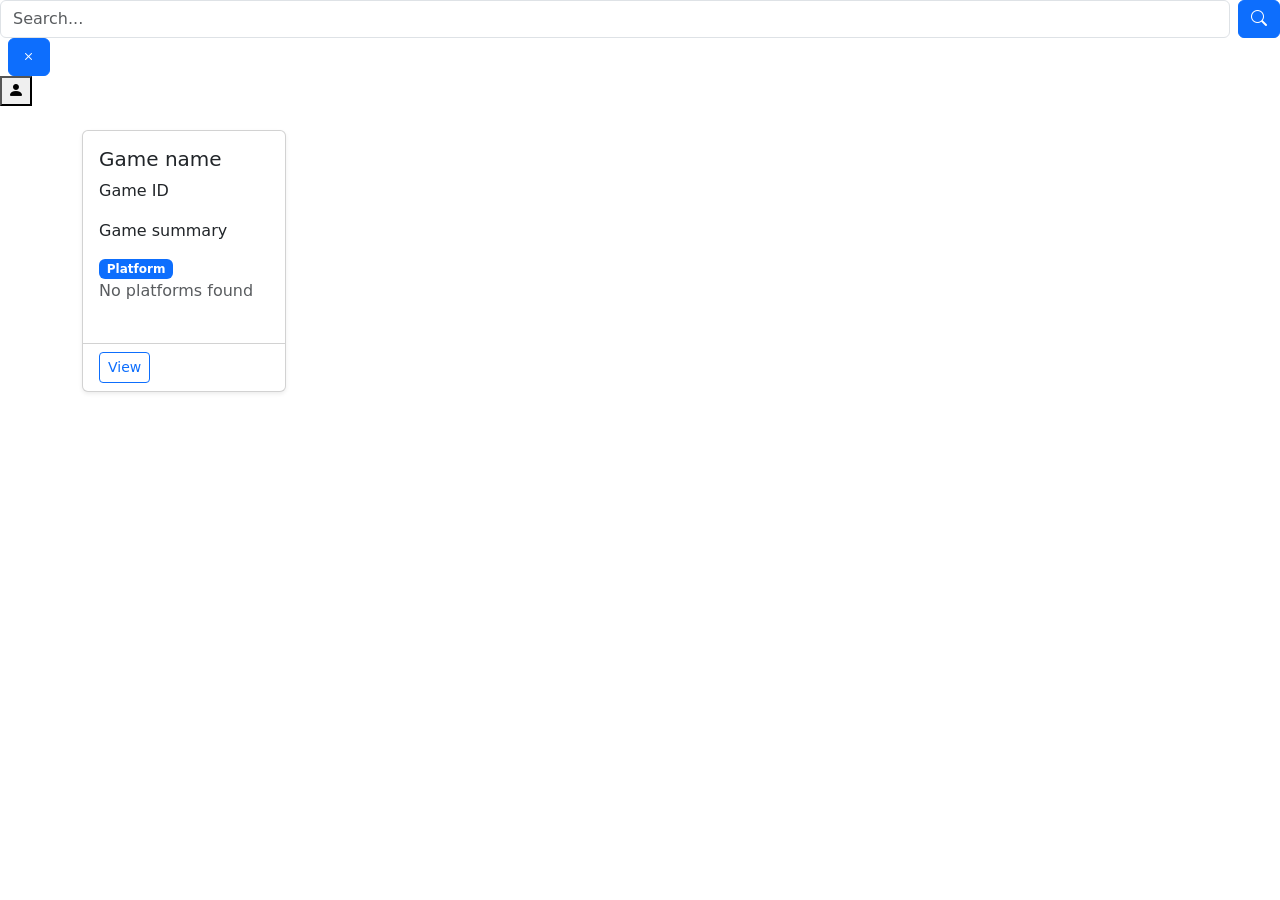
<file: src/main/resources/templates/index.html>
<!DOCTYPE html>
<html xmlns="http://www.w3.org/1999/xhtml" 
      xmlns:th="http://www.thymeleaf.org"
      lang="en">
<head>
    <meta charset="UTF-8">
    <meta name="viewport" content="width=device-width, initial-scale=1.0">
    <title th:text="${pageTitle ?: 'Looking to play'}">Template</title>
    
    <!-- Bootstrap CSS -->
    <link href="https://cdn.jsdelivr.net/npm/bootstrap@5.3.2/dist/css/bootstrap.min.css" rel="stylesheet">
    
    <!-- Bootstrap Icons (for profile icon) -->
    <link href="https://cdn.jsdelivr.net/npm/bootstrap-icons@1.11.1/font/bootstrap-icons.css" rel="stylesheet">

    <link rel="stylesheet" th:href="@{/styles.css}">
    
</head>
<body>
    <!-- Top Section (10% height) -->
    <header class="top-section">
        <!-- Centered Search Bar -->
        <div class="search-container">
            <form class="d-flex" th:action="@{/games/search}" method="get">
                <input type="text" 
                       class="form-control search-bar" 
                       placeholder="Search..." 
                       th:name="name"
                       th:value="${searchQuery}">
                <button type="submit" class="btn btn-primary ms-2">
                    <i class="bi bi-search"></i>
                </button>
            </form>
        </div>
        <!-- Clear search button-->
        <div class="clear-search-button">
            <form class="d-flex" th:action="@{/}" method="get">
                <button type="submit" class="btn btn-primary ms-2">
                    <i class="bi bi-x"></i>
                </button>
            </form>
        </div>
        
        <!-- Profile Dropdown Button (right side) -->
        <div class="position-relative">
            <button class="profile-btn" 
                    type="button" 
                    id="profileDropdown" 
                    data-bs-toggle="dropdown" 
                    aria-expanded="false"
                    th:title="${userName ?: 'Profile'}">
                <i class="bi bi-person-fill"></i>
            </button>
            <ul class="dropdown-menu dropdown-menu-end shadow" 
                aria-labelledby="profileDropdown">
                <li><h6 class="dropdown-header" th:text="${userName ?: 'User Name'}">User</h6></li>
                <li><hr class="dropdown-divider"></li>
                <li>
                    <a class="dropdown-item" th:href="@{/profile}">
                        <i class="bi bi-person me-2"></i>Profile
                    </a>
                </li>
                <li>
                    <a class="dropdown-item" th:href="@{/settings}">
                        <i class="bi bi-gear me-2"></i>Settings
                    </a>
                </li>
                <li><hr class="dropdown-divider"></li>
                <li>
                    <a class="dropdown-item text-danger" th:href="@{/logout}">
                        <i class="bi bi-box-arrow-right me-2"></i>Logout
                    </a>
                </li>
            </ul>
        </div>
    </header>

    <main class="container py-4">
        <div class="row row-cols-1 row-cols-sm-2 row-cols-md-3 row-cols-lg-4 row-cols-xl-5 g-4">

            <div class="col" th:each="game : ${games}">
                <div class="card h-100 shadow-sm">
<!--                    <img th:src="@{'/images/' + ${game.cover}}"-->
<!--                         class="card-img-top"-->
<!--                         alt="Card image"-->
<!--                         loading="lazy">-->

                    <div class="card-body">
                        <h5 class="card-title" th:text="${game.name}">
                            Game name
                        </h5>

                        <p class="card-text" th:text="${game.id}">
                            Game ID
                        </p>

                        <p class="card-text" th:text="${game.summary}">
                            Game summary
                        </p>

                        <!-- Platforms -->
                        <fieldset class="mb-4">
                            <div
                                    class="d-flex flex-wrap gap-2"
                                    th:if="${game.platforms != null and not #lists.isEmpty(game.platforms)}">

                            <span
                                    class="badge text-bg-primary"
                                    th:each="p : ${game.platforms}"
                                    th:text="${p.abbreviation}">
                                Platform
                            </span>
                            </div>

                            <div
                                    class="text-muted"
                                    th:if="${game.platforms == null or #lists.isEmpty(game.platforms)}">
                                No platforms found
                            </div>
                        </fieldset>
                    </div>

                        <div class="card-footer bg-transparent">
                            <a th:href="@{/games/viewgamedetails(id=${game.id})}" button class="btn btn-outline-primary btn-sm">View</a>
                        </div>
                </div>
            </div>

        </div>
    </main>

    <!-- Bootstrap JS Bundle -->
    <script src="https://cdn.jsdelivr.net/npm/bootstrap@5.3.2/dist/js/bootstrap.bundle.min.js"></script>
</body>
</html>
</file>
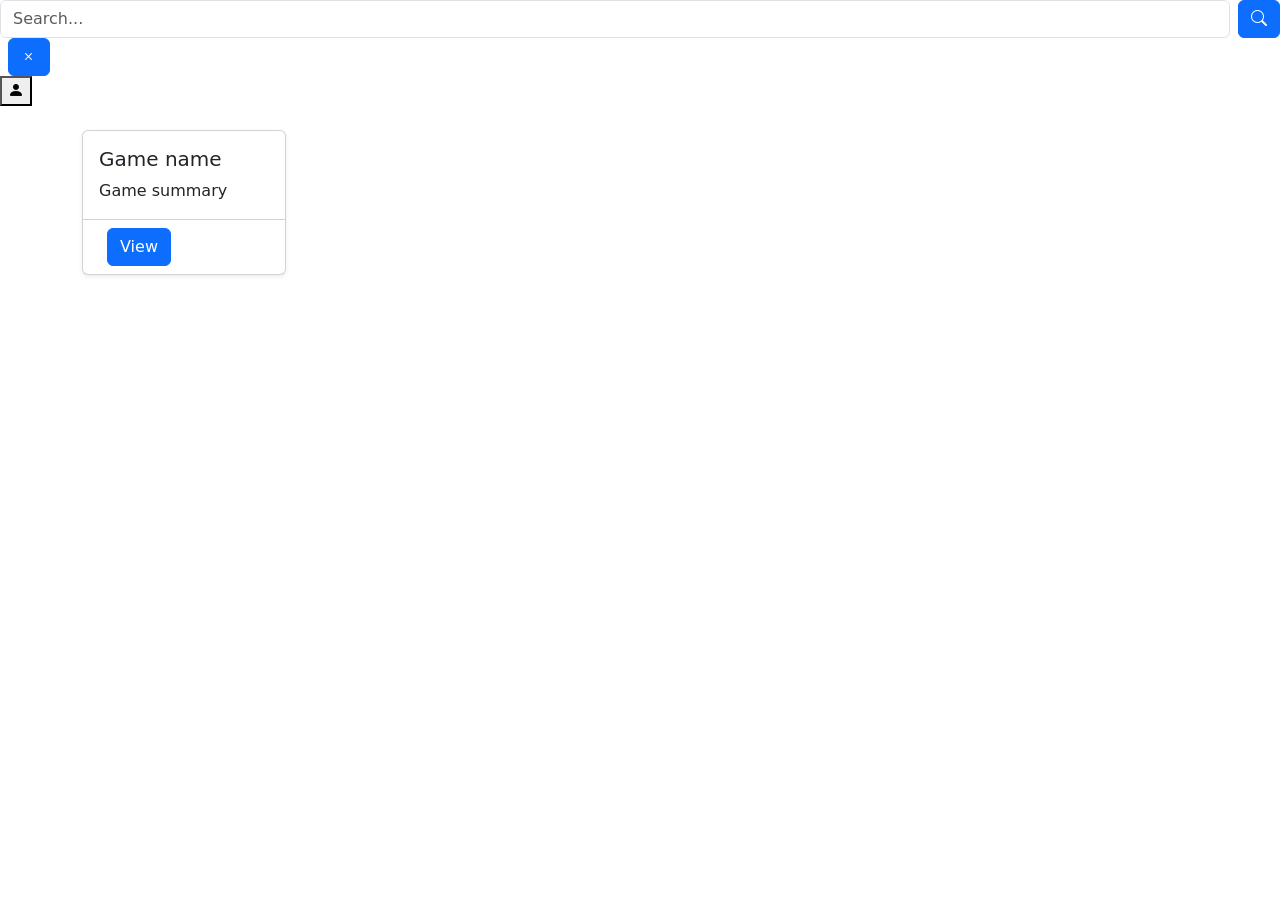
<file: src/main/resources/templates/addnewgame.html>
<!DOCTYPE html>
<html xmlns="http://www.w3.org/1999/xhtml"
      xmlns:th="http://www.thymeleaf.org"
      lang="en">
<head>
    <meta charset="UTF-8">
    <meta name="viewport" content="width=device-width, initial-scale=1.0">
    <title th:text="${pageTitle ?: 'Add new game'}">Template</title>

    <!-- Bootstrap CSS -->
    <link href="https://cdn.jsdelivr.net/npm/bootstrap@5.3.2/dist/css/bootstrap.min.css" rel="stylesheet">

    <!-- Bootstrap Icons (for profile icon) -->
    <link href="https://cdn.jsdelivr.net/npm/bootstrap-icons@1.11.1/font/bootstrap-icons.css" rel="stylesheet">

    <link rel="stylesheet" th:href="@{/styles.css}">

</head>
<body>
<!-- Top Section (10% height) -->
<header class="top-section">
    <!-- Centered Search Bar -->
    <div class="search-container">
        <form class="d-flex" th:action="@{/search}" method="get">
            <input type="text"
                   class="form-control search-bar"
                   placeholder="Search..."
                   th:name="name"
                   th:value="${searchQuery}">
            <button type="submit" class="btn btn-primary ms-2">
                <i class="bi bi-search"></i>
            </button>
        </form>
    </div>

    <!-- Clear search button-->
    <div class="clear-search-button">
        <form class="d-flex" th:action="@{/}" method="get">
            <button type="submit" class="btn btn-primary ms-2">
                <i class="bi bi-x"></i>
            </button>
        </form>
    </div>

    <!-- Profile Dropdown Button (right side) -->
    <div class="position-relative">
        <button class="profile-btn"
                type="button"
                id="profileDropdown"
                data-bs-toggle="dropdown"
                aria-expanded="false"
                th:title="${userName ?: 'Profile'}">
            <i class="bi bi-person-fill"></i>
        </button>
        <ul class="dropdown-menu dropdown-menu-end shadow"
            aria-labelledby="profileDropdown">
            <li><h6 class="dropdown-header" th:text="${userName ?: 'User Name'}">User</h6></li>
            <li>
                <hr class="dropdown-divider">
            </li>
            <li>
                <a class="dropdown-item" th:href="@{/profile}">
                    <i class="bi bi-person me-2"></i>Profile
                </a>
            </li>
            <li>
                <a class="dropdown-item" th:href="@{/settings}">
                    <i class="bi bi-gear me-2"></i>Settings
                </a>
            </li>
            <li>
                <hr class="dropdown-divider">
            </li>
            <li>
                <a class="dropdown-item text-danger" th:href="@{/logout}">
                    <i class="bi bi-box-arrow-right me-2"></i>Logout
                </a>
            </li>
        </ul>
    </div>
</header>

<main class="container py-4">
    <div class="row row-cols-1 row-cols-sm-2 row-cols-md-3 row-cols-lg-4 row-cols-xl-5 g-4">
        <div class="col" th:each="response : ${response}">
            <div class="card h-100 shadow-sm">
                <!--                    <img th:src="@{'/images/' + ${game.cover}}"-->
                <!--                         class="card-img-top"-->
                <!--                         alt="Card image"-->
                <!--                         loading="lazy">-->

                <div class="card-body">
                    <input type="hidden" th:value="${response.id}" name="id">
                    <h5 class="card-title" th:text="${response.name}">
                        Game name
                    </h5>

                    <p class="card-text" th:text="${response.summary}">
                        Game summary
                    </p>
                </div>
                <div class="card-footer bg-transparent">
                    <form class="d-flex" method="get" th:action="@{/newgamedetails}">
                        <input name="id" th:value="${response.id}" type="hidden">
                        <button class="btn btn-primary ms-2" type="submit">View</button>
                    </form>
                </div>
            </div>
        </div>
    </div>
    </div>
</main>

<!-- Bootstrap JS Bundle -->
<script src="https://cdn.jsdelivr.net/npm/bootstrap@5.3.2/dist/js/bootstrap.bundle.min.js"></script>
</body>
</html>
</file>
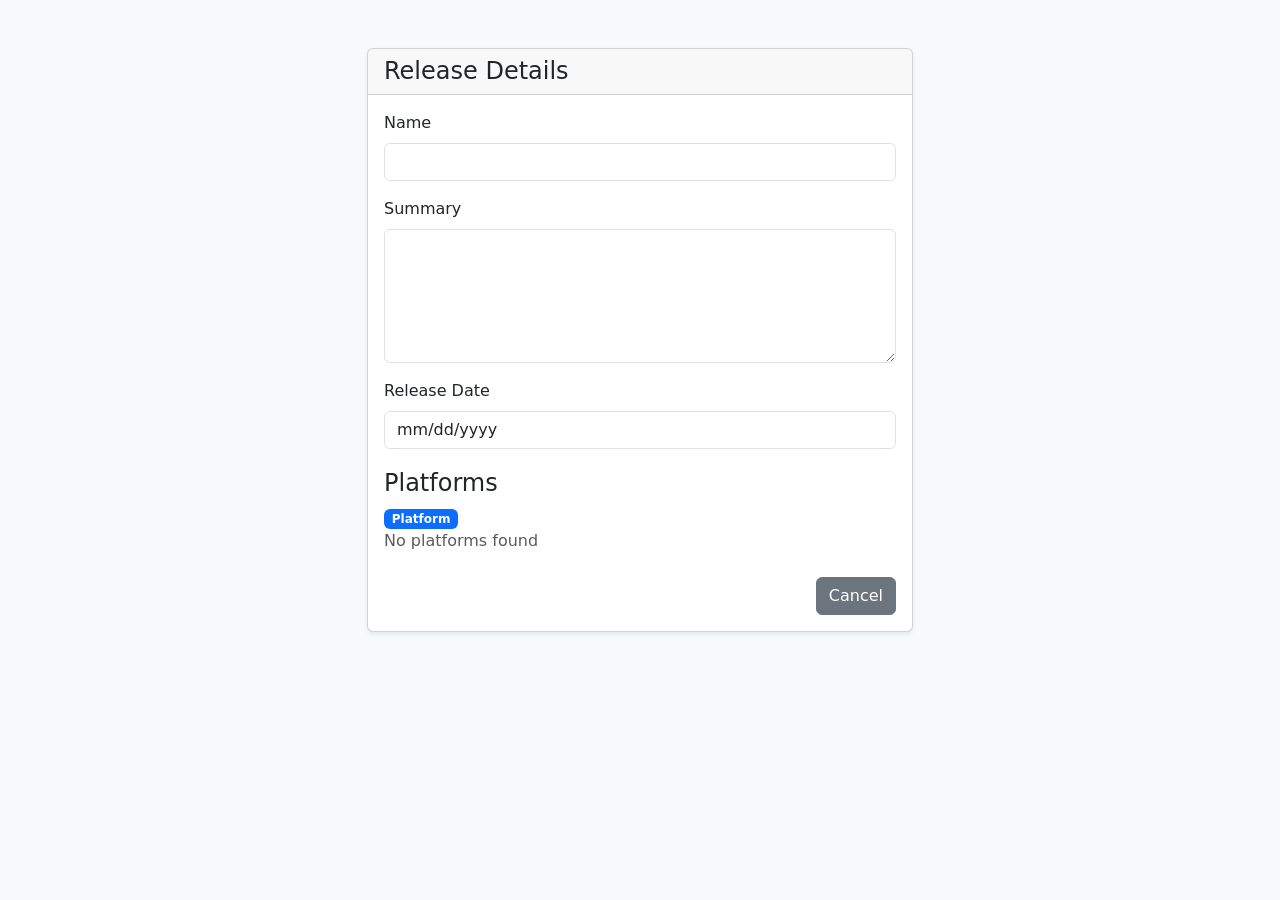
<file: src/main/resources/templates/gamedetails.html>
<!DOCTYPE html>
<html lang="en"
      xmlns:th="http://www.thymeleaf.org">

<head>
    <meta charset="UTF-8">
    <meta content="width=device-width, initial-scale=1" name="viewport">

    <title>Game details</title>

    <!-- Bootstrap 5 CSS -->
    <link
            href="https://cdn.jsdelivr.net/npm/bootstrap@5.3.3/dist/css/bootstrap.min.css"
            rel="stylesheet">
</head>

<body class="bg-light">

<div class="container py-5">
    <div class="row justify-content-center">
        <div class="col-12 col-md-8 col-lg-6">

            <div class="card shadow-sm">
                <div class="card-header">
                    <h1 class="h4 mb-0">Release Details</h1>
                </div>

                <div class="card-body">

                    <!-- Name -->
                    <div class="mb-3">
                        <label class="form-label" for="name">
                            Name
                        </label>

                        <input
                                class="form-control"
                                id="name"
                                readonly
                                th:field="${game.name}"
                                type="text">
                    </div>

                    <!-- Summary -->
                    <div class="mb-3">
                        <label class="form-label" for="summary">
                            Summary
                        </label>

                        <textarea
                                class="form-control"
                                id="summary"
                                readonly
                                rows="5"
                                th:field="${game.summary}"></textarea>
                    </div>

                    <!-- Release Date -->
                    <div class="mb-3">
                        <label class="form-label" for="releaseDate">
                            Release Date
                        </label>

                        <input
                                class="form-control"
                                id="releaseDate"
                                readonly
                                th:field="${game.firstReleaseDate}"
                                type="date">
                    </div>

                    <!-- Platforms -->
                    <fieldset class="mb-4">
                        <legend class="form-label">
                            Platforms
                        </legend>

                        <div
                                class="d-flex flex-wrap gap-2"
                                th:if="${game.platforms != null and not #lists.isEmpty(game.platforms)}">

                            <span
                                    class="badge text-bg-primary"
                                    th:each="p : ${game.platforms}"
                                    th:text="${p.abbreviation}">
                                Platform
                            </span>
                        </div>

                        <div
                                class="text-muted"
                                th:if="${game.platforms == null or #lists.isEmpty(game.platforms)}">
                            No platforms found
                        </div>
                    </fieldset>

                    <!-- Buttons -->
                    <div class="d-flex justify-content-end gap-2">
                        <button
                                class="btn btn-secondary"
                                onclick="history.back()"
                                type="button">
                            Cancel
                        </button>
                    </div>

                </div>
            </div>

        </div>
    </div>
</div>

<!-- Bootstrap 5 JavaScript Bundle -->
<script
        src="https://cdn.jsdelivr.net/npm/bootstrap@5.3.3/dist/js/bootstrap.bundle.min.js">
</script>

</body>
</html>
</file>
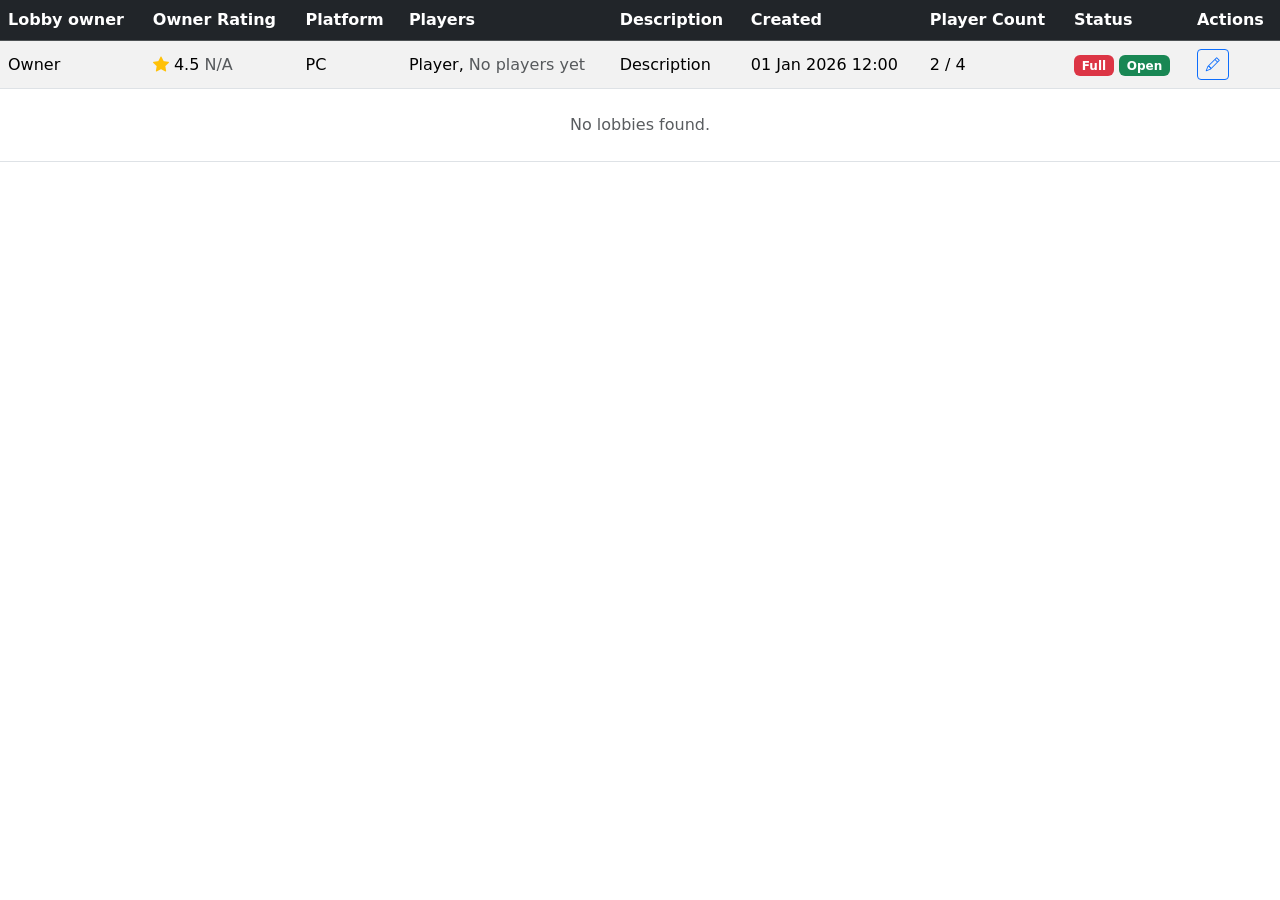
<file: src/main/resources/templates/lobbies.html>
<!DOCTYPE html>
<html lang="en"
      xmlns="http://www.w3.org/1999/xhtml"
      xmlns:th="http://www.thymeleaf.org">
<head>
    <meta charset="UTF-8">
    <meta content="width=device-width, initial-scale=1.0" name="viewport">
    <title th:text="${pageTitle ?: 'Game Lobbies'}">Template</title>

    <!-- Bootstrap CSS -->
    <link href="https://cdn.jsdelivr.net/npm/bootstrap@5.3.2/dist/css/bootstrap.min.css" rel="stylesheet">

    <!-- Bootstrap Icons -->
    <link href="https://cdn.jsdelivr.net/npm/bootstrap-icons@1.11.1/font/bootstrap-icons.css" rel="stylesheet">

    <link rel="stylesheet" th:href="@{/styles.css}">
</head>
<body>
<div class="table-responsive">
    <table class="table table-striped table-hover align-middle">
        <thead class="table-dark">
        <tr>
            <th scope="col">Lobby owner</th>
            <th scope="col">Owner Rating</th>
            <th scope="col">Platform</th>
            <th scope="col">Players</th>
            <th scope="col">Description</th>
            <th scope="col">Created</th>
            <th scope="col">Player Count</th>
            <th scope="col">Status</th>
            <th scope="col">Actions</th>
        </tr>
        </thead>
        <tbody>
        <!-- One row per lobby in the "lobbies" model attribute -->
        <tr th:each="lobby : ${lobbies}">
            <td th:text="${lobby.owner.username}">Owner</td>
            <td>
                <span th:if="${lobby.owner.rating != null}">
                    <i class="bi bi-star-fill text-warning"></i>
                    <span th:text="${#numbers.formatDecimal(lobby.owner.rating, 1, 1)}">4.5</span>
                </span>
                <span th:unless="${lobby.owner.rating != null}" class="text-muted">N/A</span>
            </td>
            <td th:text="${lobby.platform}">PC</td>
            <td>
                <span th:each="player, stat : ${lobby.players}">
                    <span th:text="${player.username}">Player</span><span th:unless="${stat.last}">, </span>
                </span>
                <span th:if="${#lists.isEmpty(lobby.players)}" class="text-muted">No players yet</span>
            </td>
            <td th:text="${lobby.description}">Description</td>
            <td th:text="${#temporals.format(lobby.createdAt, 'dd MMM yyyy HH:mm')}">01 Jan 2026 12:00</td>
            <td th:text="${#lists.size(lobby.players)} + ' / ' + ${lobby.maxPlayers}">2 / 4</td>
            <td>
                <span th:if="${#lists.size(lobby.players) >= lobby.maxPlayers}" class="badge text-bg-danger">Full</span>
                <span th:unless="${#lists.size(lobby.players) >= lobby.maxPlayers}" class="badge text-bg-success">Open</span>
            </td>
            <td>
                <a class="btn btn-sm btn-outline-primary me-1"
                   th:href="@{/lobbies/{id}/edit(id=${lobby.id})}"
                   title="Edit lobby">
                    <i class="bi bi-pencil"></i>
                </a>
            </td>
        </tr>

        <!-- Empty state -->
        <tr th:if="${#lists.isEmpty(lobbies)}">
            <td colspan="9" class="text-center text-muted py-4">No lobbies found.</td>
        </tr>
        </tbody>
    </table>
</div>

</body>
</html>
</file>
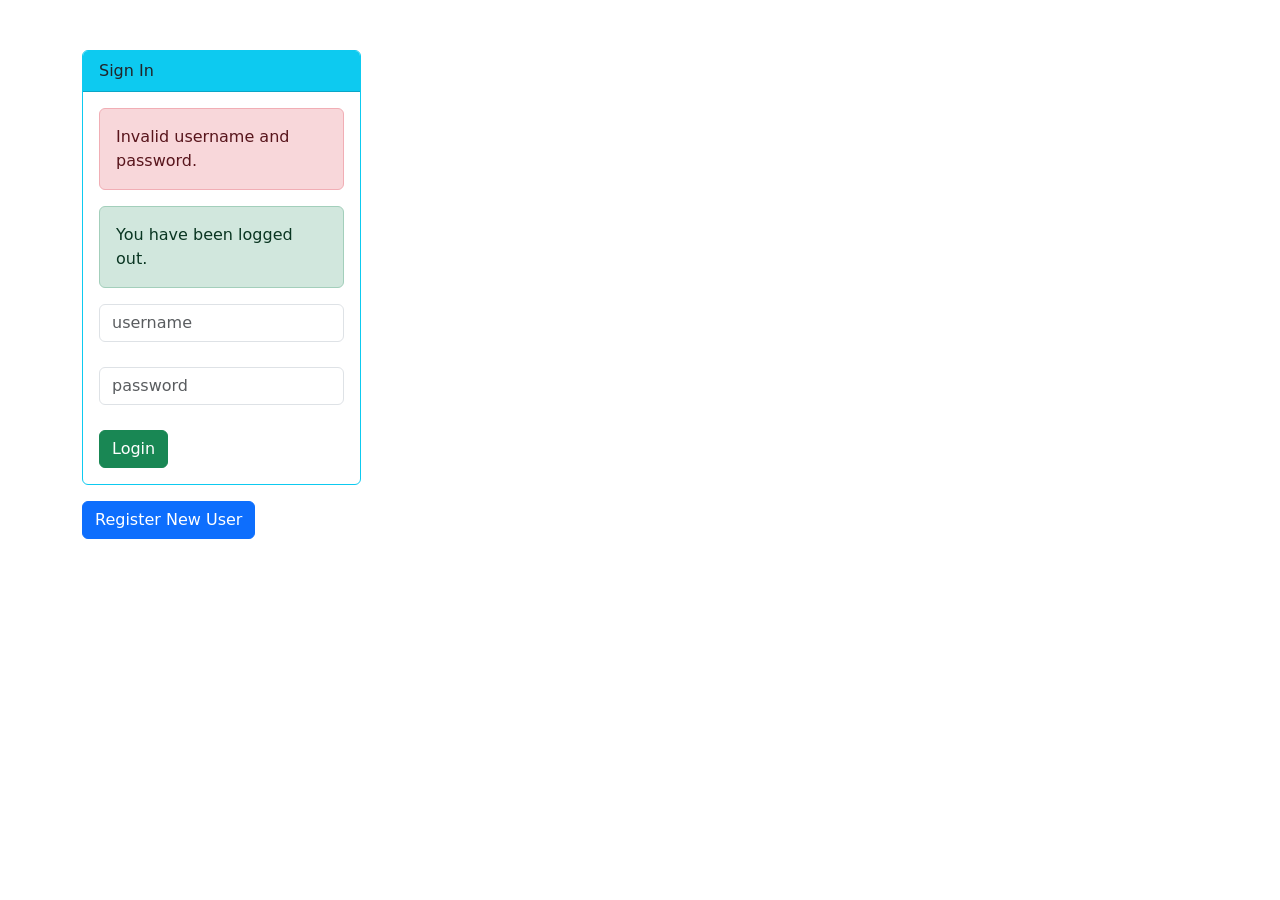
<file: src/main/resources/templates/login.html>
<!DOCTYPE html>
<html xmlns:th="http://www.thymeleaf.org">

<head>
    <title>Login Page</title>
    <meta charset="utf-8">
    <meta name="viewport" content="width=device-width, initial-scale=1">
    <link href="https://cdn.jsdelivr.net/npm/bootstrap@5.2.3/dist/css/bootstrap.min.css" rel="stylesheet"
          integrity="sha384-rbsA2VBKQhggwzxH7pPCaAqO46MgnOM80zW1RWuH61DGLwZJEdK2Kadq2F9CUG65" crossorigin="anonymous">
</head>

<body>

<div class="container">

    <div id="loginbox" style="margin-top: 50px;"
         class="col-md-3 col-md-offset-2 col-sm-6 col-sm-offset-2">

        <div class="card border-info">

            <div class="card-header bg-info">
                Sign In
            </div>

            <div class="card-body">

                <div class="card-text">

                    <!-- Login Form -->
                    <form action="#" th:action="@{/authenticateTheUser}"
                          method="POST" class="form-horizontal">

                        <!-- Place for messages: error, alert etc ... -->
                        <div class="form-group">
                            <div class="col-xs-15">
                                <div>

                                    <!-- Check for login error -->

                                    <div th:if="${param.error}">

                                        <div class="alert alert-danger col-xs-offset-1 col-xs-10">
                                            Invalid username and password.
                                        </div>

                                    </div>

                                    <!-- Check for logout -->

                                    <div th:if="${param.logout}">

                                        <div class="alert alert-success col-xs-offset-1 col-xs-10">
                                            You have been logged out.
                                        </div>

                                    </div>

                                </div>
                            </div>
                        </div>

                        <!-- User name -->
                        <div style="margin-bottom: 25px" class="input-group">
                            <input type="text" name="username" placeholder="username" class="form-control">
                        </div>

                        <!-- Password -->
                        <div style="margin-bottom: 25px" class="input-group">
                            <input type="password" name="password" placeholder="password" class="form-control">
                        </div>

                        <!-- Login/Submit Button -->
                        <div style="margin-top: 10px" class="form-group">
                            <div class="col-sm-6 controls">
                                <button type="submit" class="btn btn-success">Login</button>
                            </div>
                        </div>

                    </form>

                </div>

            </div>

        </div>

        <div>
            <a th:href="@{/register/showRegistrationForm}" class="btn btn-primary mt-3" role="button" aria-pressed="true">Register New User</a>
        </div>

    </div>

</div>

</body>
</html>
</file>
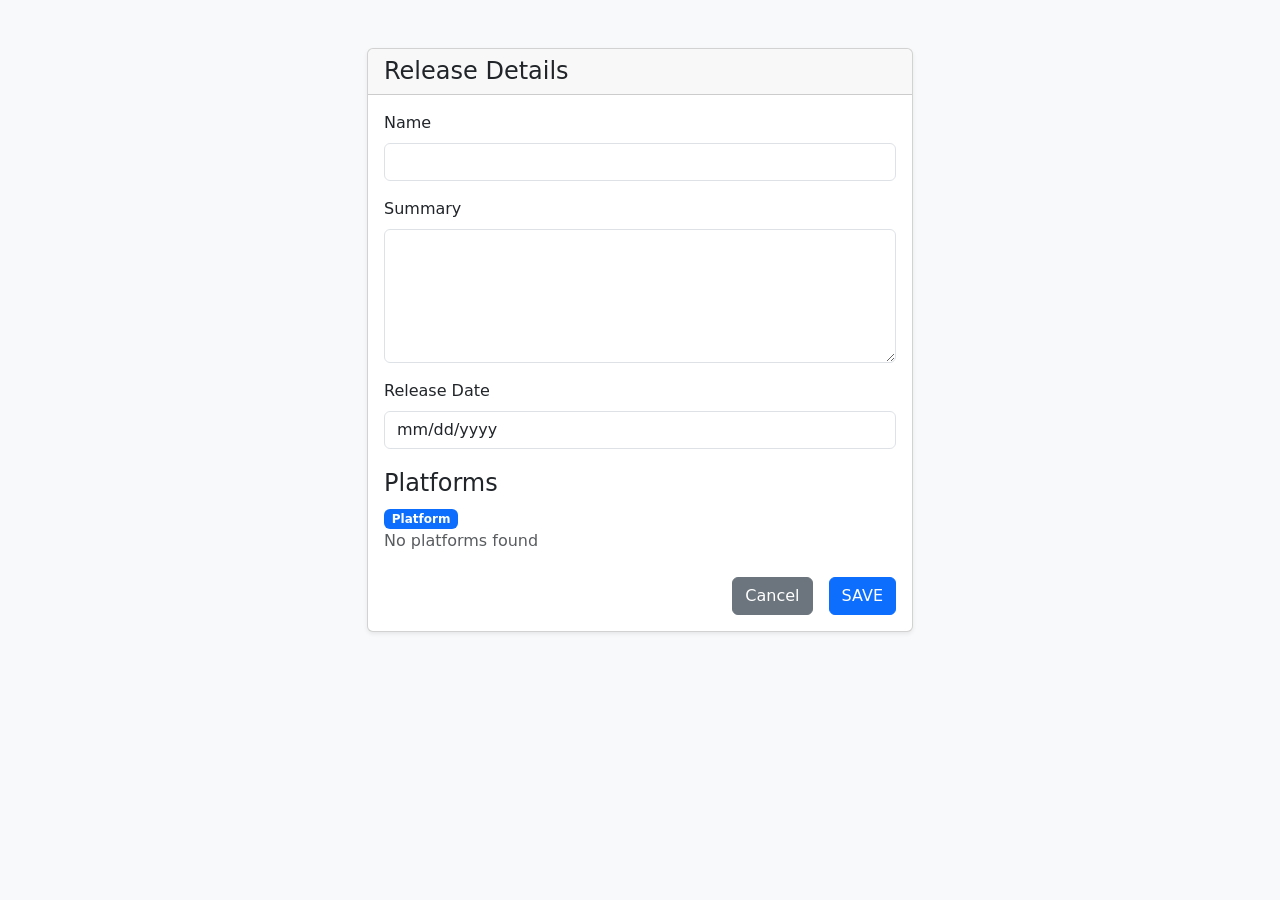
<file: src/main/resources/templates/newgamedetails.html>
<!DOCTYPE html>
<html lang="en" xmlns:th="http://www.thymeleaf.org">

<head>
    <meta charset="UTF-8">
    <meta content="width=device-width, initial-scale=1" name="viewport">

    <title>New Game Details</title>

    <!-- Bootstrap 5 CSS -->
    <link
            href="https://cdn.jsdelivr.net/npm/bootstrap@5.3.3/dist/css/bootstrap.min.css"
            rel="stylesheet">
</head>

<body class="bg-light">

<div class="container py-5">
    <div class="row justify-content-center">
        <div class="col-12 col-md-8 col-lg-6">

            <div class="card shadow-sm">
                <div class="card-header">
                    <h1 class="h4 mb-0">Release Details</h1>
                </div>

                <div class="card-body">

                    <!-- Name -->
                    <div class="mb-3">
                        <label class="form-label" for="name">
                            Name
                        </label>

                        <input
                                class="form-control"
                                id="name"
                                readonly
                                th:value="${igdbGame.name}"
                                type="text">
                    </div>

                    <!-- Summary -->
                    <div class="mb-3">
                        <label class="form-label" for="summary">
                            Summary
                        </label>

                        <textarea
                                class="form-control"
                                id="summary"
                                readonly
                                rows="5"
                                th:text="${igdbGame.summary}"></textarea>
                    </div>

                    <!-- Release Date -->
                    <div class="mb-3">
                        <label class="form-label" for="releaseDate">
                            Release Date
                        </label>

                        <input
                                class="form-control"
                                id="releaseDate"
                                readonly
                                th:value="${igdbGame.firstReleaseDate}"
                                type="date">
                    </div>

                    <!-- Platforms -->
                    <fieldset class="mb-4">
                        <legend class="form-label">
                            Platforms
                        </legend>

                        <div
                                class="d-flex flex-wrap gap-2"
                                th:if="${platforms != null and not #lists.isEmpty(platforms)}">

                            <span
                                    class="badge text-bg-primary"
                                    th:each="platform : ${platforms}"
                                    th:text="${platform.abbreviation}">
                                Platform
                            </span>
                        </div>

                        <div
                                class="text-muted"
                                th:if="${platforms == null or #lists.isEmpty(platforms)}">
                            No platforms found
                        </div>
                    </fieldset>

                    <!-- Buttons and submission form -->
                    <div class="d-flex justify-content-end gap-2">

                        <button
                                class="btn btn-secondary"
                                onclick="history.back()"
                                type="button">
                            Cancel
                        </button>

                        <form
                                class="d-flex"
                                method="POST"
                                th:action="@{/savegame}">

                            <!-- CSRF token -->
                            <input
                                    th:name="${_csrf.parameterName}"
                                    th:value="${_csrf.token}"
                                    type="hidden">

                            <!-- Game fields -->
                            <input
                                    name="id"
                                    th:value="${igdbGame.id}"
                                    type="hidden">

                            <input
                                    name="name"
                                    th:value="${igdbGame.name}"
                                    type="hidden">

                            <input
                                    name="summary"
                                    th:value="${igdbGame.summary}"
                                    type="hidden">

                            <input
                                    name="firstReleaseDate"
                                    th:value="${igdbGame.firstReleaseDate}"
                                    type="hidden">

                            <input
                                    name="totalRating"
                                    th:value="${igdbGame.totalRating}"
                                    type="hidden">

                            <input
                                    name="cover"
                                    th:value="${igdbGame.cover}"
                                    type="hidden">

                            <input
                                    name="gameStatus"
                                    th:value="${igdbGame.gameStatus}"
                                    type="hidden">

                            <input
                                    name="url"
                                    th:value="${igdbGame.url}"
                                    type="hidden">

                            <input
                                    name="gameType"
                                    th:value="${igdbGame.gameType}"
                                    type="hidden">

                            <!-- Submit one platform ID for each platform -->
                            <th:block
                                    th:if="${platforms != null}"
                                    th:each="platform : ${platforms}">

                                <input
                                        name="platformIds"
                                        th:value="${platform.id}"
                                        type="hidden">
                            </th:block>

                            <button
                                    class="btn btn-primary ms-2"
                                    type="submit">
                                SAVE
                            </button>
                        </form>
                    </div>

                </div>
            </div>

        </div>
    </div>
</div>

<!-- Bootstrap 5 JavaScript Bundle -->
<script
        src="https://cdn.jsdelivr.net/npm/bootstrap@5.3.3/dist/js/bootstrap.bundle.min.js">
</script>

</body>
</html>
</file>
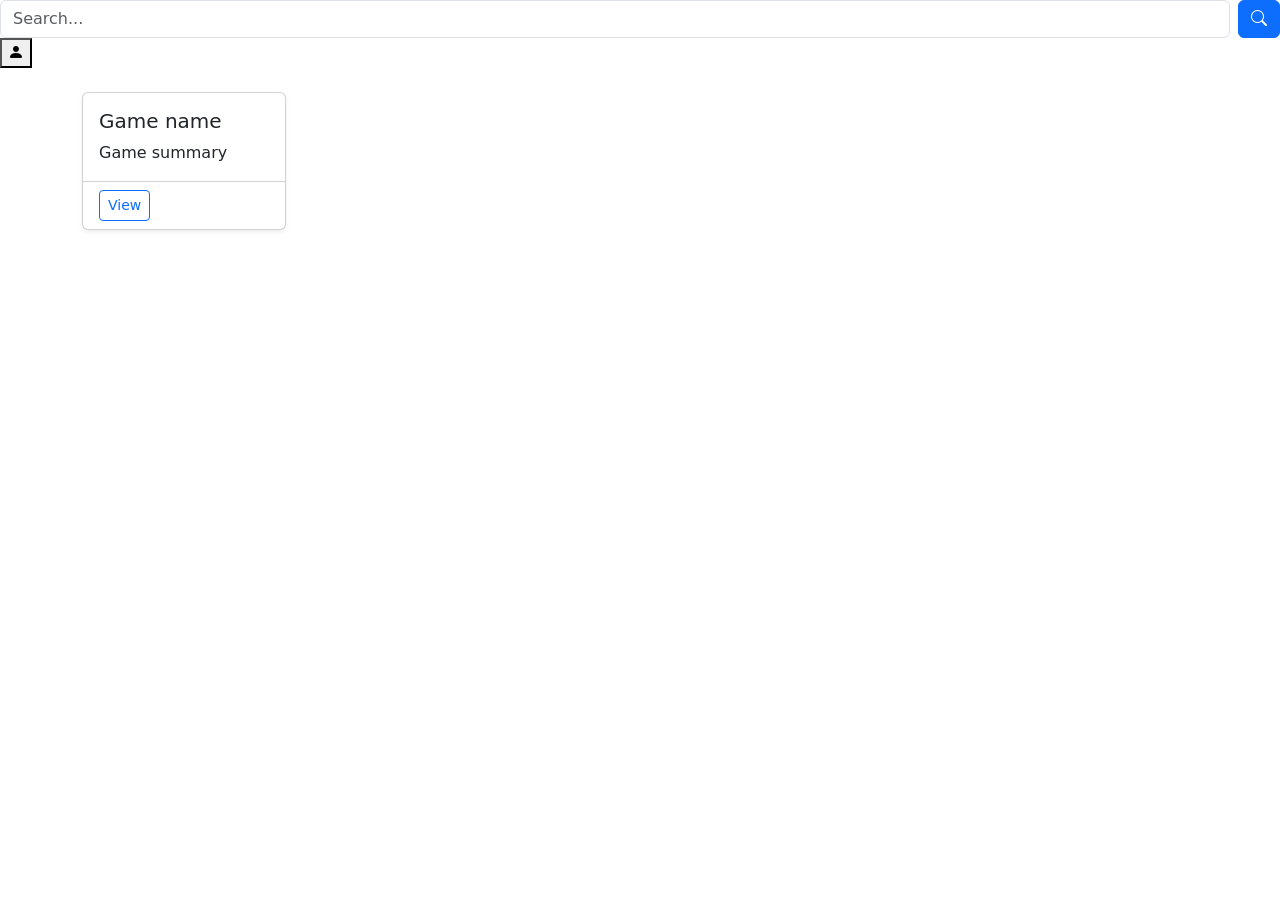
<file: src/main/resources/templates/search.html>
<!DOCTYPE html>
<html xmlns="http://www.w3.org/1999/xhtml" 
      xmlns:th="http://www.thymeleaf.org"
      lang="en">
<head>
    <meta charset="UTF-8">
    <meta name="viewport" content="width=device-width, initial-scale=1.0">
    <title th:text="${pageTitle ?: 'Thymeleaf Bootstrap Template'}">Template</title>
    
    <!-- Bootstrap CSS -->
    <link href="https://cdn.jsdelivr.net/npm/bootstrap@5.3.2/dist/css/bootstrap.min.css" rel="stylesheet">
    
    <!-- Bootstrap Icons (for profile icon) -->
    <link href="https://cdn.jsdelivr.net/npm/bootstrap-icons@1.11.1/font/bootstrap-icons.css" rel="stylesheet">

    <link rel="stylesheet" th:href="@{/styles.css}">
    
</head>
<body>
    <!-- Top Section (10% height) -->
    <header class="top-section">
        <!-- Centered Search Bar -->
        <div class="search-container">
            <form class="d-flex" th:action="@{/search}" method="get">
                <input type="text" 
                       class="form-control search-bar" 
                       placeholder="Search..." 
                       th:name="name"
                       th:value="${searchQuery}">
                <button type="submit" class="btn btn-primary ms-2">
                    <i class="bi bi-search"></i>
                </button>
            </form>
        </div>
        
        <!-- Profile Dropdown Button (right side) -->
        <div class="position-relative">
            <button class="profile-btn" 
                    type="button" 
                    id="profileDropdown" 
                    data-bs-toggle="dropdown" 
                    aria-expanded="false"
                    th:title="${userName ?: 'Profile'}">
                <i class="bi bi-person-fill"></i>
            </button>
            <ul class="dropdown-menu dropdown-menu-end shadow" 
                aria-labelledby="profileDropdown">
                <li><h6 class="dropdown-header" th:text="${userName ?: 'User Name'}">User</h6></li>
                <li><hr class="dropdown-divider"></li>
                <li>
                    <a class="dropdown-item" th:href="@{/profile}">
                        <i class="bi bi-person me-2"></i>Profile
                    </a>
                </li>
                <li>
                    <a class="dropdown-item" th:href="@{/settings}">
                        <i class="bi bi-gear me-2"></i>Settings
                    </a>
                </li>
                <li><hr class="dropdown-divider"></li>
                <li>
                    <a class="dropdown-item text-danger" th:href="@{/logout}">
                        <i class="bi bi-box-arrow-right me-2"></i>Logout
                    </a>
                </li>
            </ul>
        </div>
    </header>

    <main class="container py-4">
        <div class="row row-cols-1 row-cols-sm-2 row-cols-md-3 row-cols-lg-4 row-cols-xl-5 g-4">

            <div class="col" th:each="response : ${response}">
                <div class="card h-100 shadow-sm">
<!--                    <img th:src="@{'/images/' + ${game.cover}}"-->
<!--                         class="card-img-top"-->
<!--                         alt="Card image"-->
<!--                         loading="lazy">-->

                    <div class="card-body">
                        <h5 class="card-title" th:text="${response.name}">
                            Game name
                        </h5>

                        <p class="card-text" th:text="${response.summary}">
                            Game summary
                        </p>
                    </div>
                    <div class="card-footer bg-transparent">
                        <a href="#" class="btn btn-outline-primary btn-sm">View</a>
                    </div>
                </div>
            </div>

        </div>
    </main>

    <!-- Bootstrap JS Bundle -->
    <script src="https://cdn.jsdelivr.net/npm/bootstrap@5.3.2/dist/js/bootstrap.bundle.min.js"></script>
</body>
</html>
</file>
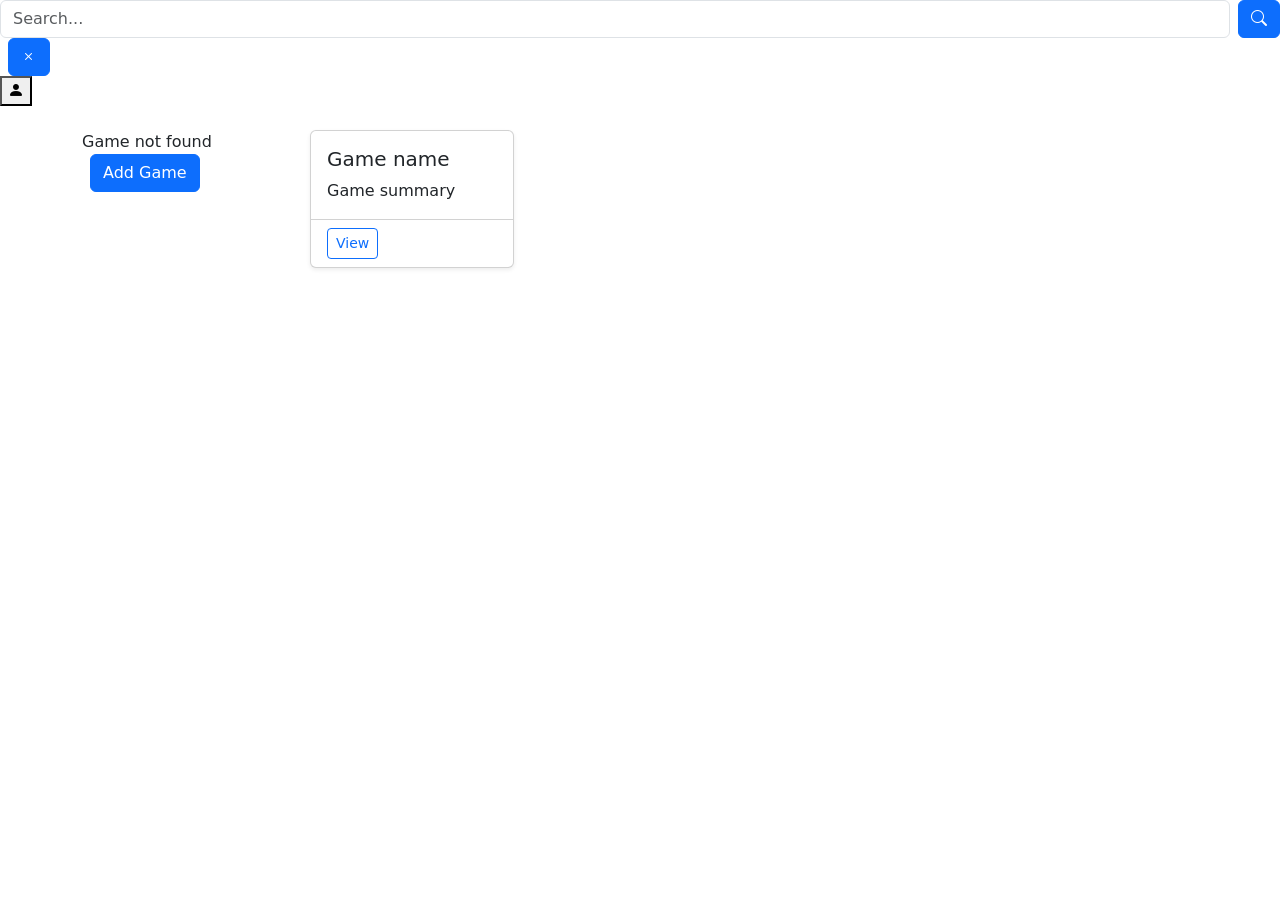
<file: src/main/resources/templates/searchgame.html>
<!DOCTYPE html>
<html xmlns="http://www.w3.org/1999/xhtml"
      xmlns:th="http://www.thymeleaf.org"
      lang="en">
<head>
    <meta charset="UTF-8">
    <meta name="viewport" content="width=device-width, initial-scale=1.0">
    <title th:text="${pageTitle ?: 'Search for game'}">Template</title>

    <!-- Bootstrap CSS -->
    <link href="https://cdn.jsdelivr.net/npm/bootstrap@5.3.2/dist/css/bootstrap.min.css" rel="stylesheet">

    <!-- Bootstrap Icons (for profile icon) -->
    <link href="https://cdn.jsdelivr.net/npm/bootstrap-icons@1.11.1/font/bootstrap-icons.css" rel="stylesheet">

    <link rel="stylesheet" th:href="@{/styles.css}">

</head>
<body>
<!-- Top Section (10% height) -->
<header class="top-section">
    <!-- Centered Search Bar -->
    <div class="search-container">
        <form class="d-flex" th:action="@{/search}" method="get">
            <input type="text"
                   class="form-control search-bar"
                   placeholder="Search..."
                   th:name="name"
                   th:value="${searchQuery}">
            <button type="submit" class="btn btn-primary ms-2">
                <i class="bi bi-search"></i>
            </button>
        </form>
    </div>

    <!-- Clear search button-->
    <div class="clear-search-button">
        <form class="d-flex" th:action="@{/}" method="get">
            <button type="submit" class="btn btn-primary ms-2">
                <i class="bi bi-x"></i>
            </button>
        </form>
    </div>

    <!-- Profile Dropdown Button (right side) -->
    <div class="position-relative">
        <button class="profile-btn"
                type="button"
                id="profileDropdown"
                data-bs-toggle="dropdown"
                aria-expanded="false"
                th:title="${userName ?: 'Profile'}">
            <i class="bi bi-person-fill"></i>
        </button>
        <ul class="dropdown-menu dropdown-menu-end shadow"
            aria-labelledby="profileDropdown">
            <li><h6 class="dropdown-header" th:text="${userName ?: 'User Name'}">User</h6></li>
            <li><hr class="dropdown-divider"></li>
            <li>
                <a class="dropdown-item" th:href="@{/profile}">
                    <i class="bi bi-person me-2"></i>Profile
                </a>
            </li>
            <li>
                <a class="dropdown-item" th:href="@{/settings}">
                    <i class="bi bi-gear me-2"></i>Settings
                </a>
            </li>
            <li><hr class="dropdown-divider"></li>
            <li>
                <a class="dropdown-item text-danger" th:href="@{/logout}">
                    <i class="bi bi-box-arrow-right me-2"></i>Logout
                </a>
            </li>
        </ul>
    </div>
</header>

<main class="container py-4">
    <div class="row row-cols-1 row-cols-sm-2 row-cols-md-3 row-cols-lg-4 row-cols-xl-5 g-4" th:switch="${#lists.size(games)}">
        <div th:case="'0'" class="center-text-container">Game not found
            <form class="d-flex" th:action="@{/addnewgame}" method="get">
                <input type="hidden" name="name" th:value="${param.name}">
                <button type="submit" class="btn btn-primary ms-2">Add Game
                </button>
            </form>
        </div>
        <div th:case="*">
            <div class="col" th:each="game : ${games}">
                <div class="card h-100 shadow-sm">
                    <!--                    <img th:src="@{'/images/' + ${game.cover}}"-->
                    <!--                         class="card-img-top"-->
                    <!--                         alt="Card image"-->
                    <!--                         loading="lazy">-->

                    <div class="card-body">
                        <input type="hidden" th:value="${game.id}" name="id">
                        <h5 class="card-title" th:text="${game.name}">
                            Game name
                        </h5>

                        <p class="card-text" th:text="${game.summary}">
                            Game summary
                        </p>
                    </div>
                    <form th:action="@{/viewgamedetails}" method="GET">
                        <div class="card-footer bg-transparent">
                            <input name="id" th:value="${game.id}" type="hidden">
                            <button class="btn btn-outline-primary btn-sm">View</button>
                        </div>
                    </form>
                </div>
            </div>
        </div>
    </div>
</main>

<!-- Bootstrap JS Bundle -->
<script src="https://cdn.jsdelivr.net/npm/bootstrap@5.3.2/dist/js/bootstrap.bundle.min.js"></script>
</body>
</html>
</file>
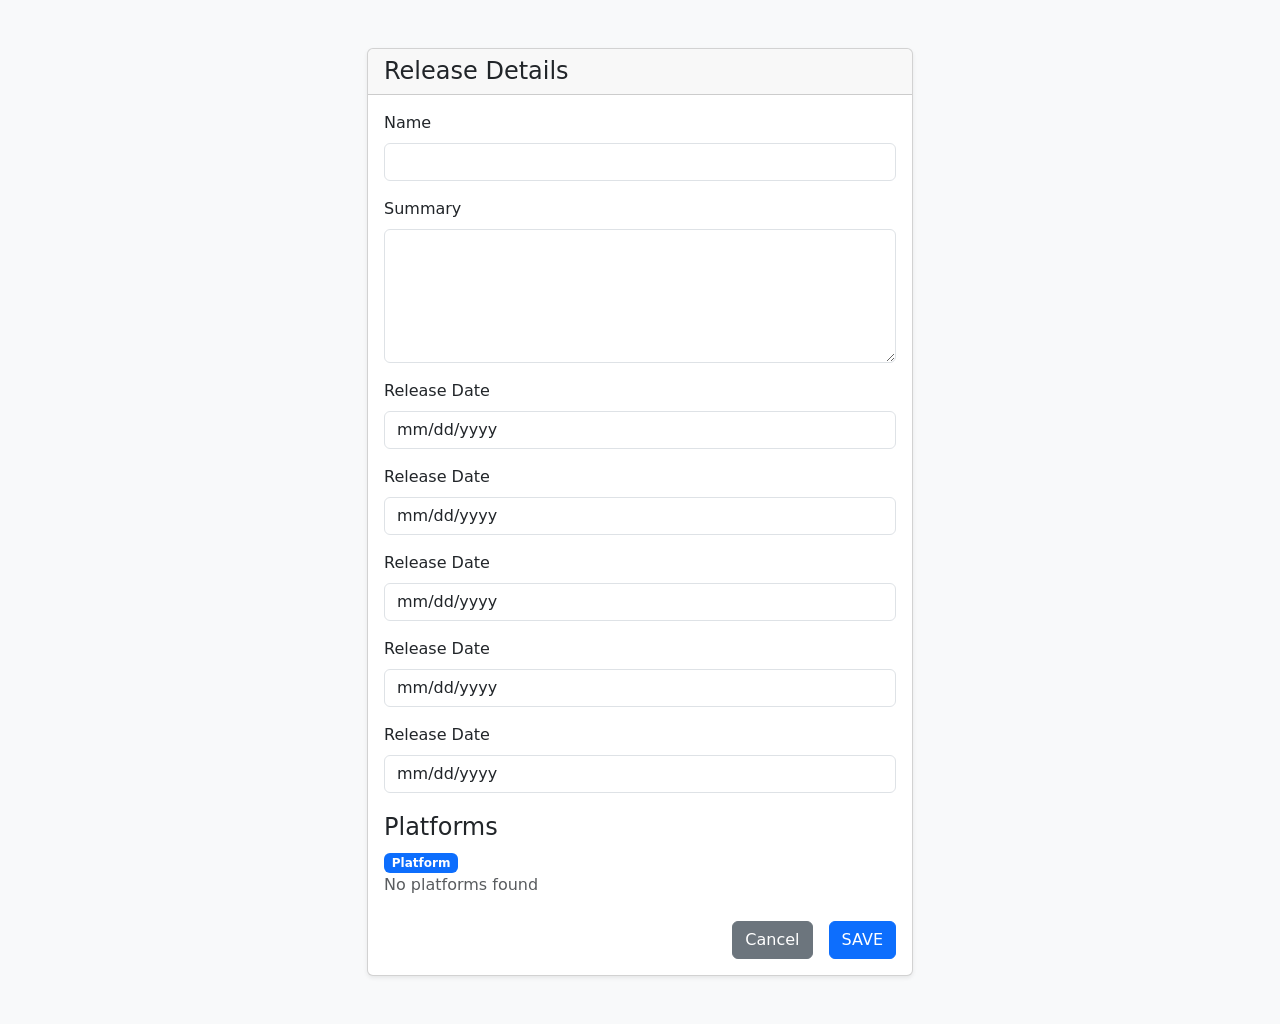
<file: src/main/resources/templates/games/newgamedetails.html>
<!DOCTYPE html>
<html lang="en" xmlns:th="http://www.thymeleaf.org">

<head>
    <meta charset="UTF-8">
    <meta content="width=device-width, initial-scale=1" name="viewport">

    <title>New Game Details</title>

    <!-- Bootstrap 5 CSS -->
    <link
            href="https://cdn.jsdelivr.net/npm/bootstrap@5.3.3/dist/css/bootstrap.min.css"
            rel="stylesheet">
    <link rel="stylesheet" th:href="@{/styles.css}">
</head>

<body class="bg-light">

<div class="container py-5">
    <div class="row justify-content-center">
        <div class="col-12 col-md-8 col-lg-6">

            <div class="card shadow-sm">
                <div class="card-header">
                    <h1 class="h4 mb-0">Release Details</h1>
                </div>

                <div class="card-body">

                    <!-- Name -->
                    <div class="mb-3">
                        <label class="form-label" for="name">
                            Name
                        </label>

                        <input
                                class="form-control"
                                id="name"
                                readonly
                                th:value="${igdbGame.name}"
                                type="text">
                    </div>

                    <!-- Summary -->
                    <div class="mb-3">
                        <label class="form-label" for="summary">
                            Summary
                        </label>

                        <textarea
                                class="form-control"
                                id="summary"
                                readonly
                                rows="5"
                                th:text="${igdbGame.summary}"></textarea>
                    </div>

                    <!-- Release Date -->
                    <div class="mb-3">
                        <label class="form-label" for="releaseDate">
                            Release Date
                        </label>

                        <input
                                class="form-control"
                                id="releaseDate"
                                readonly
                                th:value="${igdbGame.firstReleaseDate}"
                                type="date">
                    </div>

                    <!-- Igdb URL -->
                    <div class="mb-3">
                        <label class="form-label" for="igdbUrl">
                            Release Date
                        </label>

                        <input
                                class="form-control"
                                id="igdbUrl"
                                readonly
                                th:value="${igdbGame.url}"
                                type="date">
                    </div>

                    <!-- Igdb Rating -->
                    <div class="mb-3">
                        <label class="form-label" for="igdbTotalRating">
                            Release Date
                        </label>

                        <input
                                class="form-control"
                                id="igdbTotalRating"
                                readonly
                                th:value="${igdbGame.totalRating}"
                                type="date">
                    </div>

                    <!-- Igdb Game Status -->
                    <div class="mb-3">
                        <label class="form-label" for="igdbGameStatus">
                            Release Date
                        </label>

                        <input
                                class="form-control"
                                id="igdbGameStatus"
                                readonly
                                th:value="${igdbGame.gameStatus}"
                                type="date">
                    </div>

                    <!-- Igdb Game Type -->
                    <div class="mb-3">
                        <label class="form-label" for="igdbGameType">
                            Release Date
                        </label>

                        <input
                                class="form-control"
                                id="igdbGameType"
                                readonly
                                th:value="${igdbGame.gameType}"
                                type="date">
                    </div>


                    <!-- Platforms -->
                    <fieldset class="mb-4">
                        <legend class="form-label">
                            Platforms
                        </legend>

                        <div
                                class="d-flex flex-wrap gap-2"
                                th:if="${platforms != null and not #lists.isEmpty(platforms)}">

                            <span
                                    class="badge text-bg-primary"
                                    th:each="platform : ${platforms}"
                                    th:text="${platform.abbreviation}">
                                Platform
                            </span>
                        </div>

                        <div
                                class="text-muted"
                                th:if="${platforms == null or #lists.isEmpty(platforms)}">
                            No platforms found
                        </div>
                    </fieldset>

                    <!-- Buttons and submission form -->
                    <div class="d-flex justify-content-end gap-2">

                        <button
                                class="btn btn-secondary"
                                onclick="history.back()"
                                type="button">
                            Cancel
                        </button>

                        <form
                                class="d-flex"
                                method="POST"
                                th:action="@{/savegame}">

                            <!-- CSRF token -->
                            <input
                                    th:name="${_csrf.parameterName}"
                                    th:value="${_csrf.token}"
                                    type="hidden">

                            <!-- Game fields -->
                            <input
                                    name="id"
                                    th:value="${igdbGame.id}"
                                    type="hidden">

                            <input
                                    name="name"
                                    th:value="${igdbGame.name}"
                                    type="hidden">

                            <input
                                    name="summary"
                                    th:value="${igdbGame.summary}"
                                    type="hidden">

                            <input
                                    name="firstReleaseDate"
                                    th:value="${igdbGame.firstReleaseDate}"
                                    type="hidden">

                            <input
                                    name="totalRating"
                                    th:value="${igdbGame.totalRating}"
                                    type="hidden">

                            <input
                                    name="cover"
                                    th:value="${igdbGame.cover}"
                                    type="hidden">

                            <input
                                    name="gameStatus"
                                    th:value="${igdbGame.gameStatus}"
                                    type="hidden">

                            <input
                                    name="url"
                                    th:value="${igdbGame.url}"
                                    type="hidden">

                            <input
                                    name="gameType"
                                    th:value="${igdbGame.gameType}"
                                    type="hidden">

                            <!-- Submit one platform ID for each platform -->
                            <th:block
                                    th:if="${platforms != null}"
                                    th:each="platform : ${platforms}">

                                <input
                                        name="platformIds"
                                        th:value="${platform.id}"
                                        type="hidden">
                            </th:block>

                            <button
                                    class="btn btn-primary ms-2"
                                    type="submit">
                                SAVE
                            </button>
                        </form>
                    </div>

                </div>
            </div>

        </div>
    </div>
</div>

<!-- Bootstrap 5 JavaScript Bundle -->
<script
        src="https://cdn.jsdelivr.net/npm/bootstrap@5.3.3/dist/js/bootstrap.bundle.min.js">
</script>

</body>
</html>
</file>
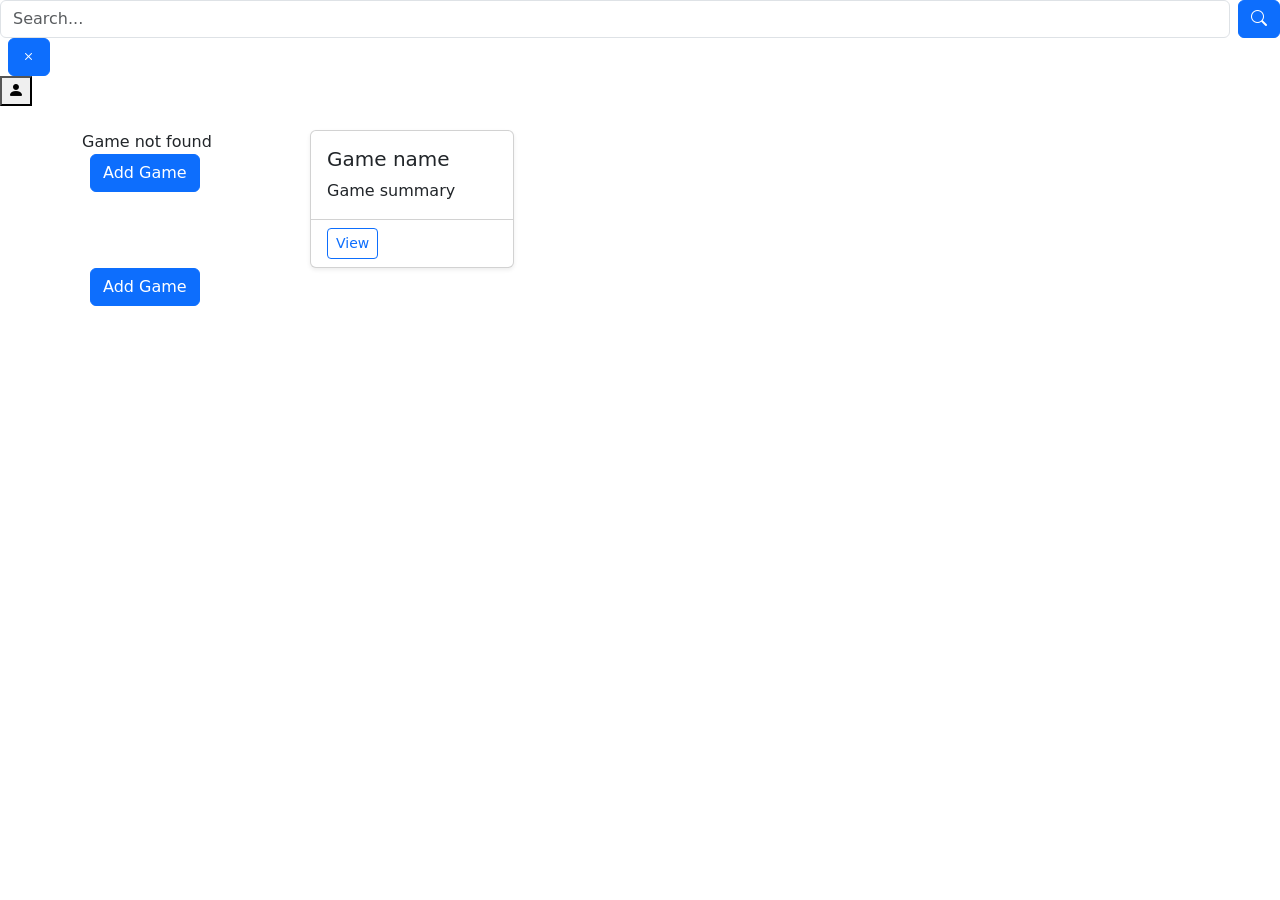
<file: src/main/resources/templates/games/searchgame.html>
<!DOCTYPE html>
<html xmlns="http://www.w3.org/1999/xhtml"
      xmlns:th="http://www.thymeleaf.org"
      lang="en">
<head>
    <meta charset="UTF-8">
    <meta name="viewport" content="width=device-width, initial-scale=1.0">
    <title th:text="${pageTitle ?: 'Search for game'}">Template</title>

    <!-- Bootstrap CSS -->
    <link href="https://cdn.jsdelivr.net/npm/bootstrap@5.3.2/dist/css/bootstrap.min.css" rel="stylesheet">

    <!-- Bootstrap Icons (for profile icon) -->
    <link href="https://cdn.jsdelivr.net/npm/bootstrap-icons@1.11.1/font/bootstrap-icons.css" rel="stylesheet">

    <link rel="stylesheet" th:href="@{/styles.css}">

</head>
<body>
<!-- Top Section (10% height) -->
<header class="top-section">
    <!-- Centered Search Bar -->
    <div class="search-container">
        <form class="d-flex" th:action="@{/search}" method="get">
            <input type="text"
                   class="form-control search-bar"
                   placeholder="Search..."
                   th:name="name"
                   th:value="${searchQuery}">
            <button type="submit" class="btn btn-primary ms-2">
                <i class="bi bi-search"></i>
            </button>
        </form>
    </div>

    <!-- Clear search button-->
    <div class="clear-search-button">
        <form class="d-flex" th:action="@{/}" method="get">
            <button type="submit" class="btn btn-primary ms-2">
                <i class="bi bi-x"></i>
            </button>
        </form>
    </div>

    <!-- Profile Dropdown Button (right side) -->
    <div class="position-relative">
        <button class="profile-btn"
                type="button"
                id="profileDropdown"
                data-bs-toggle="dropdown"
                aria-expanded="false"
                th:title="${userName ?: 'Profile'}">
            <i class="bi bi-person-fill"></i>
        </button>
        <ul class="dropdown-menu dropdown-menu-end shadow"
            aria-labelledby="profileDropdown">
            <li><h6 class="dropdown-header" th:text="${userName ?: 'User Name'}">User</h6></li>
            <li><hr class="dropdown-divider"></li>
            <li>
                <a class="dropdown-item" th:href="@{/profile}">
                    <i class="bi bi-person me-2"></i>Profile
                </a>
            </li>
            <li>
                <a class="dropdown-item" th:href="@{/settings}">
                    <i class="bi bi-gear me-2"></i>Settings
                </a>
            </li>
            <li><hr class="dropdown-divider"></li>
            <li>
                <a class="dropdown-item text-danger" th:href="@{/logout}">
                    <i class="bi bi-box-arrow-right me-2"></i>Logout
                </a>
            </li>
        </ul>
    </div>
</header>

<main class="container py-4">
    <div class="row row-cols-1 row-cols-sm-2 row-cols-md-3 row-cols-lg-4 row-cols-xl-5 g-4" th:switch="${#lists.size(games)}">
        <div th:case="'0'" class="center-text-container">Game not found
            <form class="d-flex" th:action="@{/addnewgame}" method="get">
                <input type="hidden" name="name" th:value="${param.name}">
                <button type="submit" class="btn btn-primary ms-2">Add Game
                </button>
            </form>
        </div>
        <div th:case="*">
            <div class="col" th:each="game : ${games}">
                <div class="card h-100 shadow-sm">
                    <!--                    <img th:src="@{'/images/' + ${game.cover}}"-->
                    <!--                         class="card-img-top"-->
                    <!--                         alt="Card image"-->
                    <!--                         loading="lazy">-->

                    <div class="card-body">
                        <input type="hidden" th:value="${game.id}" name="id">
                        <h5 class="card-title" th:text="${game.name}">
                            Game name
                        </h5>

                        <p class="card-text" th:text="${game.summary}">
                            Game summary
                        </p>
                    </div>
                    <form th:action="@{/viewgamedetails}" method="GET">
                        <div class="card-footer bg-transparent">
                            <input name="id" th:value="${game.id}" type="hidden">
                            <button class="btn btn-outline-primary btn-sm">View</button>
                        </div>
                    </form>
                </div>
            </div>
        </div>
    </div>
    <form class="d-flex" th:action="@{/addnewgame}" method="get">
        <input type="hidden" name="name" th:value="${param.name}">
        <button type="submit" class="btn btn-primary ms-2">Add Game
        </button>
    </form>
</main>

<!-- Bootstrap JS Bundle -->
<script src="https://cdn.jsdelivr.net/npm/bootstrap@5.3.2/dist/js/bootstrap.bundle.min.js"></script>
</body>
</html>
</file>
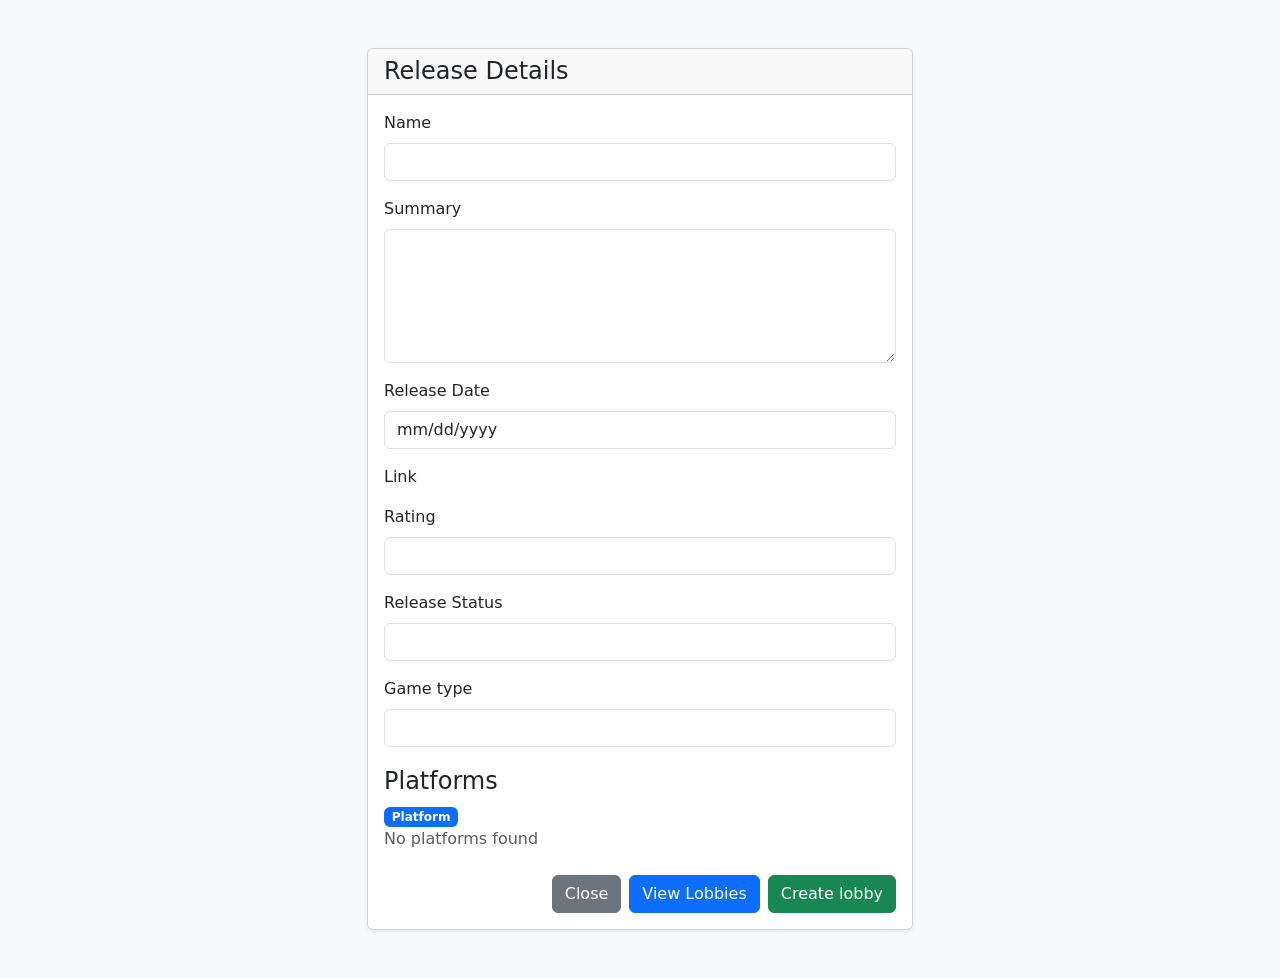
<file: src/main/resources/templates/games/viewgamedetails.html>
<!DOCTYPE html>
<html lang="en"
      xmlns:th="http://www.thymeleaf.org">

<head>
    <meta charset="UTF-8">
    <meta content="width=device-width, initial-scale=1" name="viewport">

    <title>Game details</title>

    <!-- Bootstrap 5 CSS -->
    <link
            href="https://cdn.jsdelivr.net/npm/bootstrap@5.3.3/dist/css/bootstrap.min.css"
            rel="stylesheet">
    <link rel="stylesheet" th:href="@{/styles.css}">
</head>

<body class="bg-light">

<div class="container py-5">
    <div class="row justify-content-center">
        <div class="col-12 col-md-8 col-lg-6">

            <div class="card shadow-sm">
                <div class="card-header">
                    <h1 class="h4 mb-0">Release Details</h1>
                </div>

                <div class="card-body">

                    <!-- Name -->
                    <div class="mb-3">
                        <label class="form-label" for="name">
                            Name
                        </label>

                        <input
                                class="form-control"
                                id="name"
                                readonly
                                th:field="${game.name}"
                                type="text">
                    </div>

                    <!-- Summary -->
                    <div class="mb-3">
                        <label class="form-label" for="summary">
                            Summary
                        </label>

                        <textarea
                                class="form-control"
                                id="summary"
                                readonly
                                rows="5"
                                th:text="${game.summary} ?: 'No summary found'"></textarea>
                    </div>

                    <!-- Release Date -->
                    <div class="mb-3">
                        <label class="form-label" for="firstReleaseDate">
                            Release Date
                        </label>
                        <input
                                class="form-control"
                                id="firstReleaseDate"
                                readonly
                                th:value="${firstReleaseDate} ?: 'Release date unknown'"
                                type="date">
                    </div>

                    <!-- URL -->
                    <div class="mb-3">
                        <a th:href="${game.url}" th:text="${game.url}" id="url" target="_blank">Link</a>
                    </div>

                    <!-- Rating -->
                    <div class="mb-3">
                        <label class="form-label" for="rating">
                            Rating
                        </label>

                        <input
                                class="form-control"
                                id="rating"
                                readonly
                                th:value="${#numbers.formatDecimal(game.rating, 1,2)} ?: 'Rating not found'"
                                type="text">
                    </div>

                    <!-- Release Status -->
                    <div class="mb-3">
                        <label class="form-label" for="releaseStatus">
                            Release Status
                        </label>

                        <input
                                class="form-control"
                                id="releaseStatus"
                                readonly
                                th:value="${game.releaseStatus} ?: 'Release status unknown'"
                                type="text">
                    </div>

                    <!-- Game type -->
                    <div class="mb-3">
                        <label class="form-label" for="gameType">
                            Game type
                        </label>

                        <input
                                class="form-control"
                                id="gameType"
                                readonly
                                th:value="${game.gameType} ?: 'Game type unknown'"
                                type="text">
                    </div>

                    <!-- Platforms -->
                    <fieldset class="mb-4">
                        <legend class="form-label">
                            Platforms
                        </legend>

                        <div
                                class="d-flex flex-wrap gap-2"
                                th:if="${game.platforms != null and not #lists.isEmpty(game.platforms)}">

                            <span
                                    class="badge text-bg-primary"
                                    th:each="p : ${game.platforms}"
                                    th:text="${p.abbreviation}">
                                Platform
                            </span>
                        </div>

                        <div
                                class="text-muted"
                                th:if="${game.platforms == null or #lists.isEmpty(game.platforms)}">
                            No platforms found
                        </div>
                    </fieldset>

                    <!-- Buttons -->
                    <div class="d-flex justify-content-end gap-2">
                        <button
                                class="btn btn-secondary"
                                onclick="history.back()"
                                type="button">
                            Close
                        </button>
                        <button
                                class="btn btn-primary"
                                type="button">
                            View Lobbies
                        </button>
                        <button
                                class="btn btn-success"
                                type="button">
                            Create lobby
                        </button>
                    </div>

                </div>
            </div>

        </div>
    </div>
</div>

<!-- Bootstrap 5 JavaScript Bundle -->
<script
        src="https://cdn.jsdelivr.net/npm/bootstrap@5.3.3/dist/js/bootstrap.bundle.min.js">
</script>

</body>
</html>
</file>
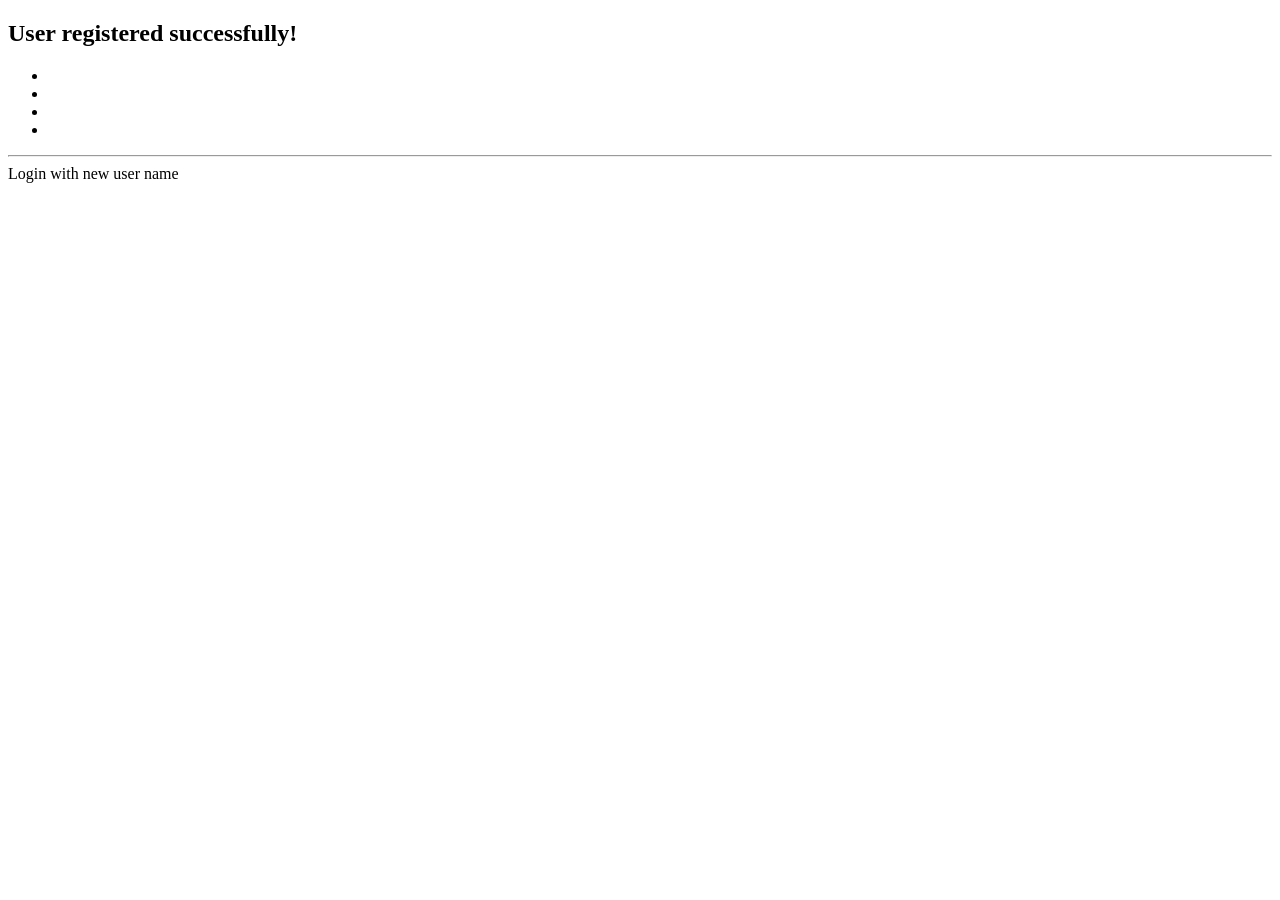
<file: src/main/resources/templates/register/registration-confirmation.html>
<!DOCTYPE html>
<html xmlns:th="http://www.thymeleaf.org">

<head>
	<title>Registration Confirmation</title>
</head>

<body>

	<h2>User registered successfully!</h2>

	<!-- display first name, last name and email -->
	<ul>
		<li th:text="'User name: ' + ${webUser.username}"></li>
		<li th:text="'First name: ' + ${webUser.firstName}"></li>
		<li th:text="'Last name: ' + ${webUser.lastName}"></li>
		<li th:text="'Email name: ' + ${webUser.email}"></li>
	</ul>

	<hr>
	
	<a th:href="@{/showMyLoginPage}">Login with new user name</a>
	
</body>

</html>
</file>
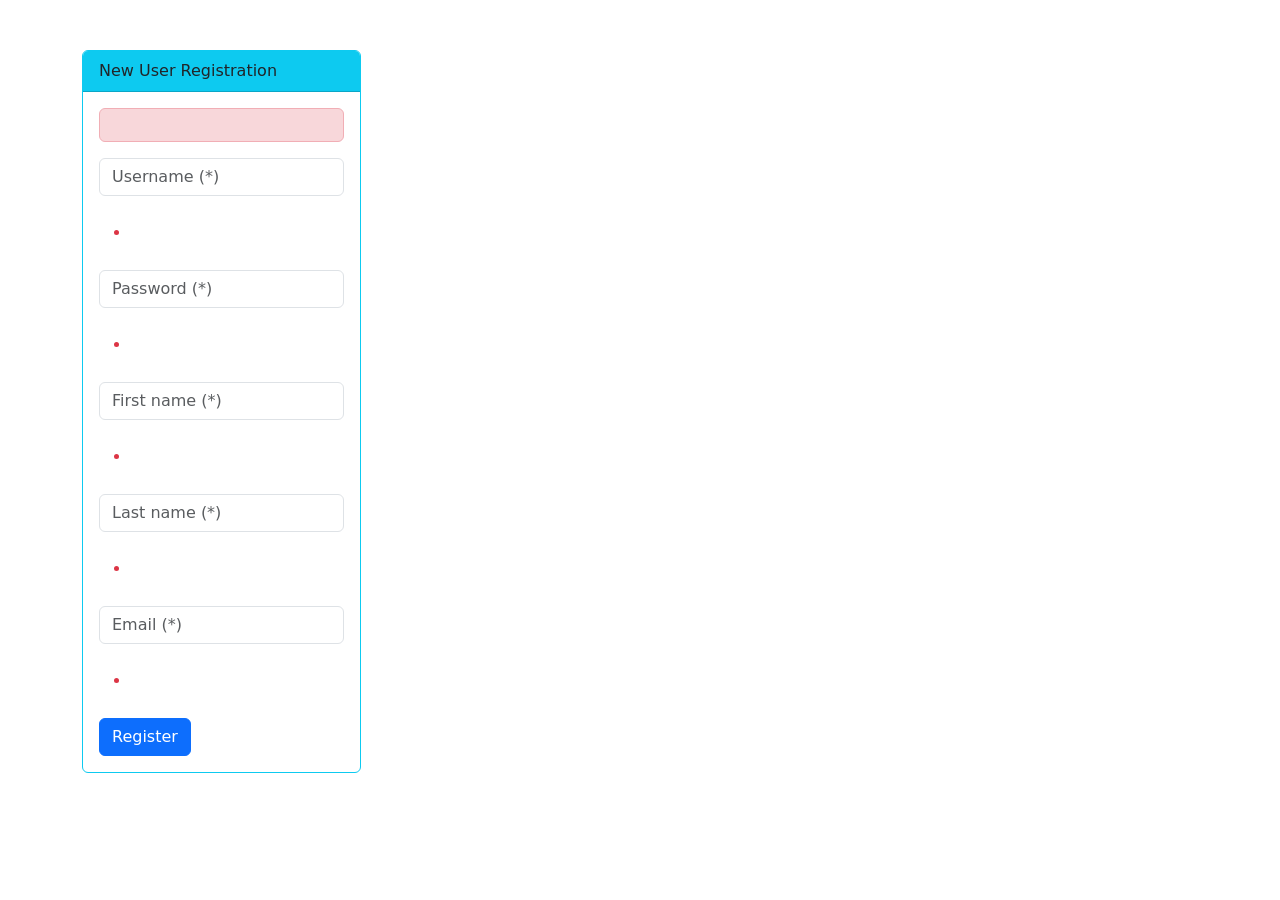
<file: src/main/resources/templates/register/registration-form.html>
<!DOCTYPE html>
<html xmlns:th="http://www.thymeleaf.org">

<head>
    <title>Registration Form</title>
    <meta charset="utf-8">
    <meta name="viewport" content="width=device-width, initial-scale=1">
    <link href="https://cdn.jsdelivr.net/npm/bootstrap@5.2.3/dist/css/bootstrap.min.css" rel="stylesheet"
          integrity="sha384-rbsA2VBKQhggwzxH7pPCaAqO46MgnOM80zW1RWuH61DGLwZJEdK2Kadq2F9CUG65" crossorigin="anonymous">
</head>

<body>

<div class="container">

    <div id="loginbox" style="margin-top: 50px;"
         class="col-md-3 col-md-offset-2 col-sm-6 col-sm-offset-2">

        <div class="card border-info">

            <div class="card-header bg-info">
                New User Registration
            </div>

            <div class="card-body">

                <div class="card-text">

                    <!-- Registration Form -->
                    <form action="#" th:action="@{/register/processRegistrationForm}"
                          th:object="${webUser}"
                          method="POST" class="form-horizontal">

                        <!-- Place for messages: error, alert etc ... -->
                        <div class="form-group">
                            <div class="col-xs-15">
                                <div>

                                    <!-- Check for login error -->

                                    <div th:if="${param.registrationError}">

                                        <div class="alert alert-danger col-xs-offset-1 col-xs-10">
                                            <span th:text="${param.registrationError}"></span>
                                        </div>

                                    </div>

                                </div>
                            </div>
                        </div>

                        <!-- User name -->
                        <div style="margin-bottom: 25px" class="input-group">
                            <input type="text" th:field="*{username}" placeholder="Username (*)" class="form-control" />
                        </div>

                        <div th:if="${#fields.hasErrors('username')}"
                             style="margin-bottom: 25px" class="text-danger">
                            <ul>
                                <li th:each="err : ${#fields.errors('username')}" th:text="'User name ' + ${err}" />
                            </ul>
                        </div>

                        <!-- Password -->
                        <div style="margin-bottom: 25px" class="input-group">
                            <input type="text" th:field="*{password}" placeholder="Password (*)" class="form-control" />
                        </div>

                        <div th:if="${#fields.hasErrors('password')}"
                             style="margin-bottom: 25px" class="text-danger">
                            <ul>
                                <li th:each="err : ${#fields.errors('password')}" th:text="'Password ' + ${err}" />
                            </ul>
                        </div>

                        <!-- First Name -->
                        <div style="margin-bottom: 25px" class="input-group">
                            <input type="text" th:field="*{firstName}" placeholder="First name (*)" class="form-control" />
                        </div>

                        <div th:if="${#fields.hasErrors('firstName')}"
                             style="margin-bottom: 25px" class="text-danger">
                            <ul>
                                <li th:each="err : ${#fields.errors('firstName')}" th:text="'First name ' + ${err}" />
                            </ul>
                        </div>

                        <!-- Last Name -->
                        <div style="margin-bottom: 25px" class="input-group">
                            <input type="text" th:field="*{lastName}" placeholder="Last name (*)" class="form-control" />
                        </div>

                        <div th:if="${#fields.hasErrors('lastName')}"
                             style="margin-bottom: 25px" class="text-danger">
                            <ul>
                                <li th:each="err : ${#fields.errors('lastName')}" th:text="'Last name ' + ${err}" />
                            </ul>
                        </div>

                        <!-- Email -->
                        <div style="margin-bottom: 25px" class="input-group">
                            <input type="text" th:field="*{email}" placeholder="Email (*)" class="form-control" />
                        </div>

                        <div th:if="${#fields.hasErrors('email')}"
                             style="margin-bottom: 25px" class="text-danger">
                            <ul>
                                <li th:each="err : ${#fields.errors('email')}" th:text="'Email ' + ${err}" />
                            </ul>
                        </div>

                        <!-- Registration Button -->
                        <div style="margin-top: 10px" class="form-group">
                            <div class="col-sm-6 controls">
                                <button type="submit" class="btn btn-primary">Register</button>
                            </div>
                        </div>

                    </form>

                </div>

            </div>

        </div>
    </div>

</div>

</body>
</html>
</file>
